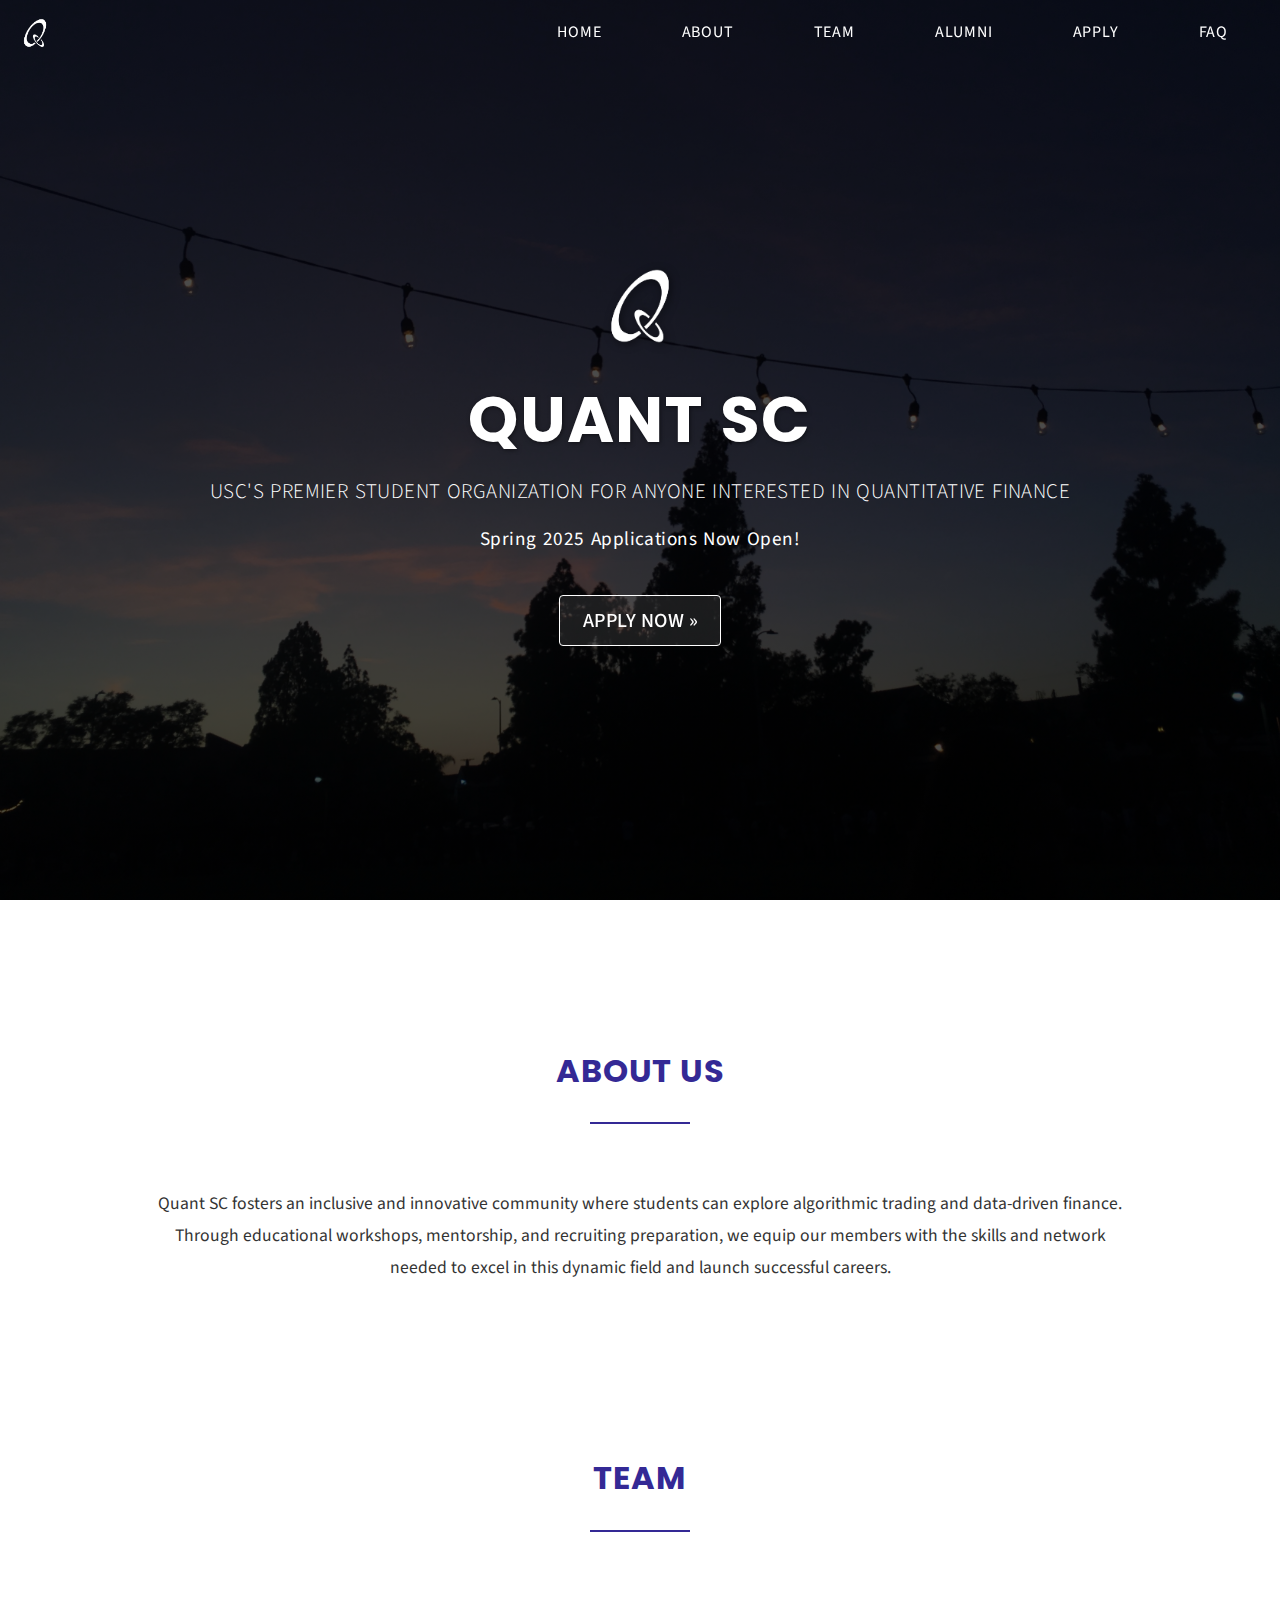
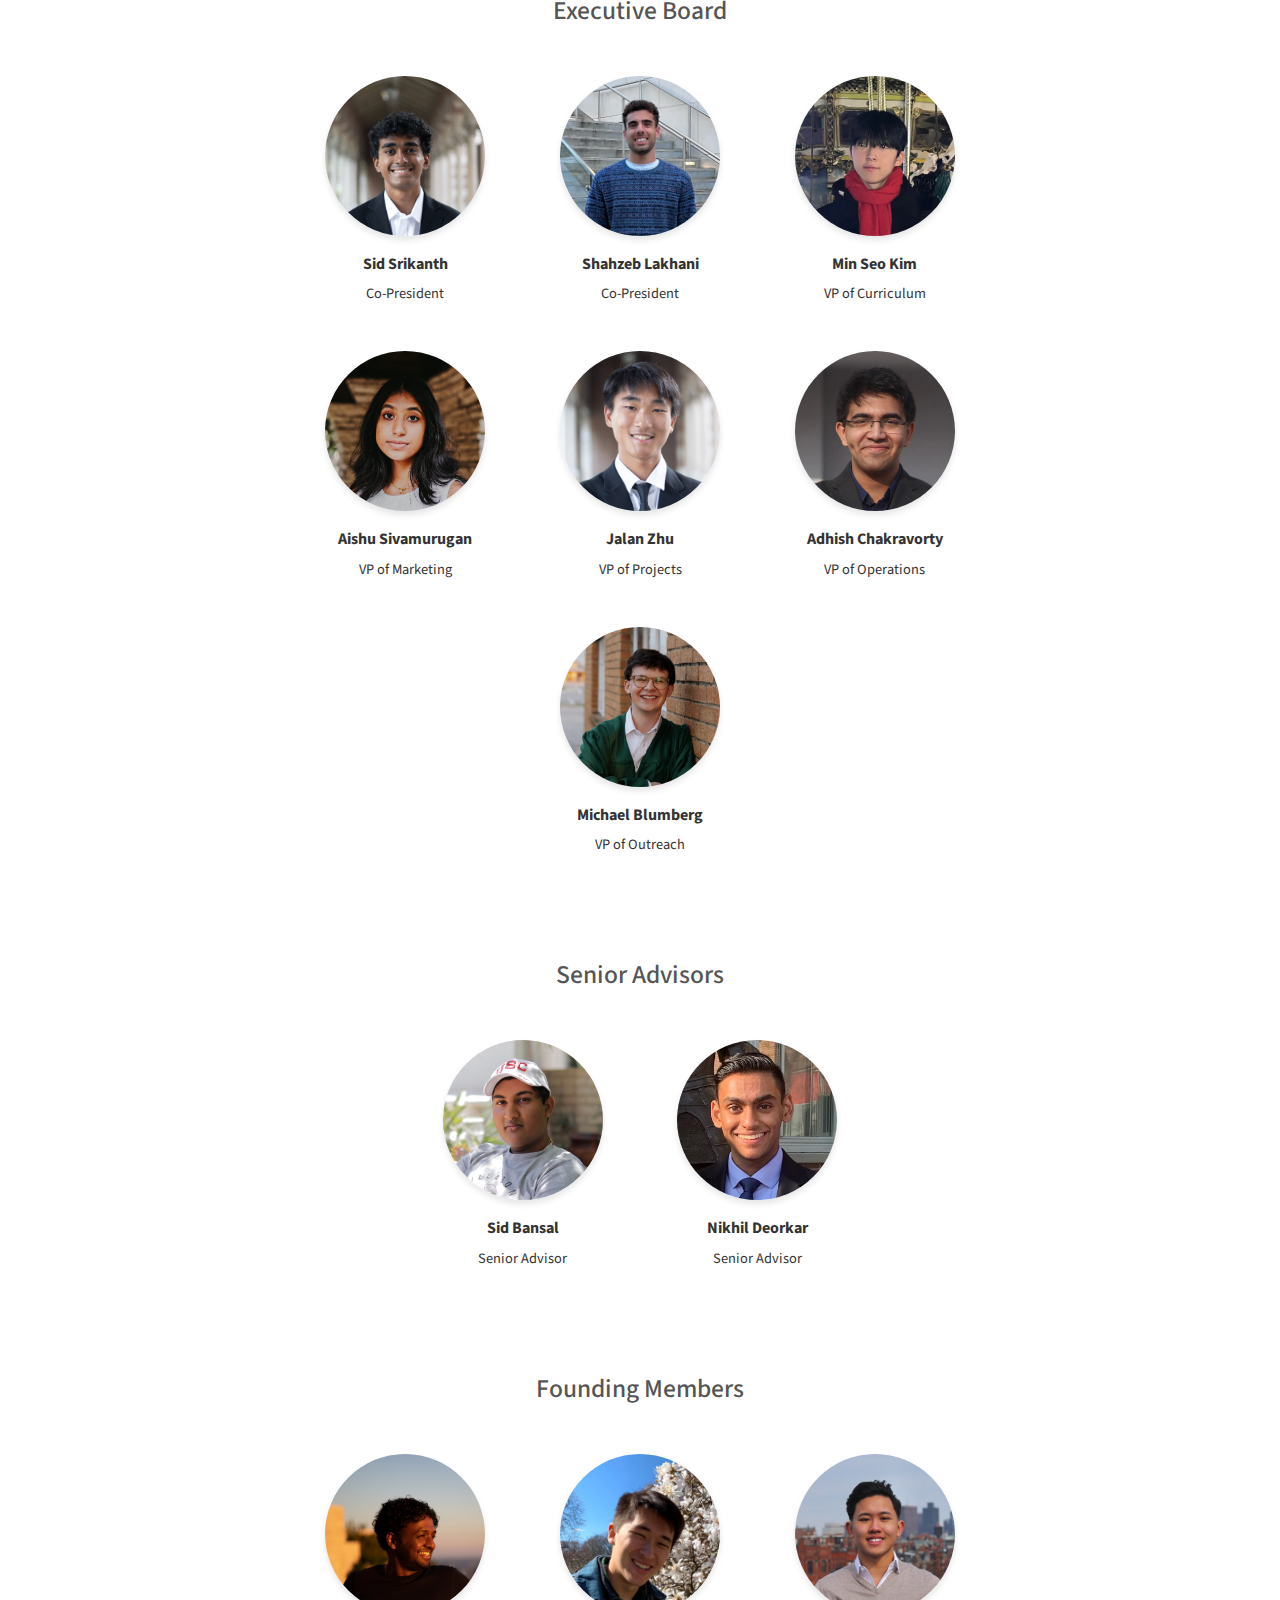
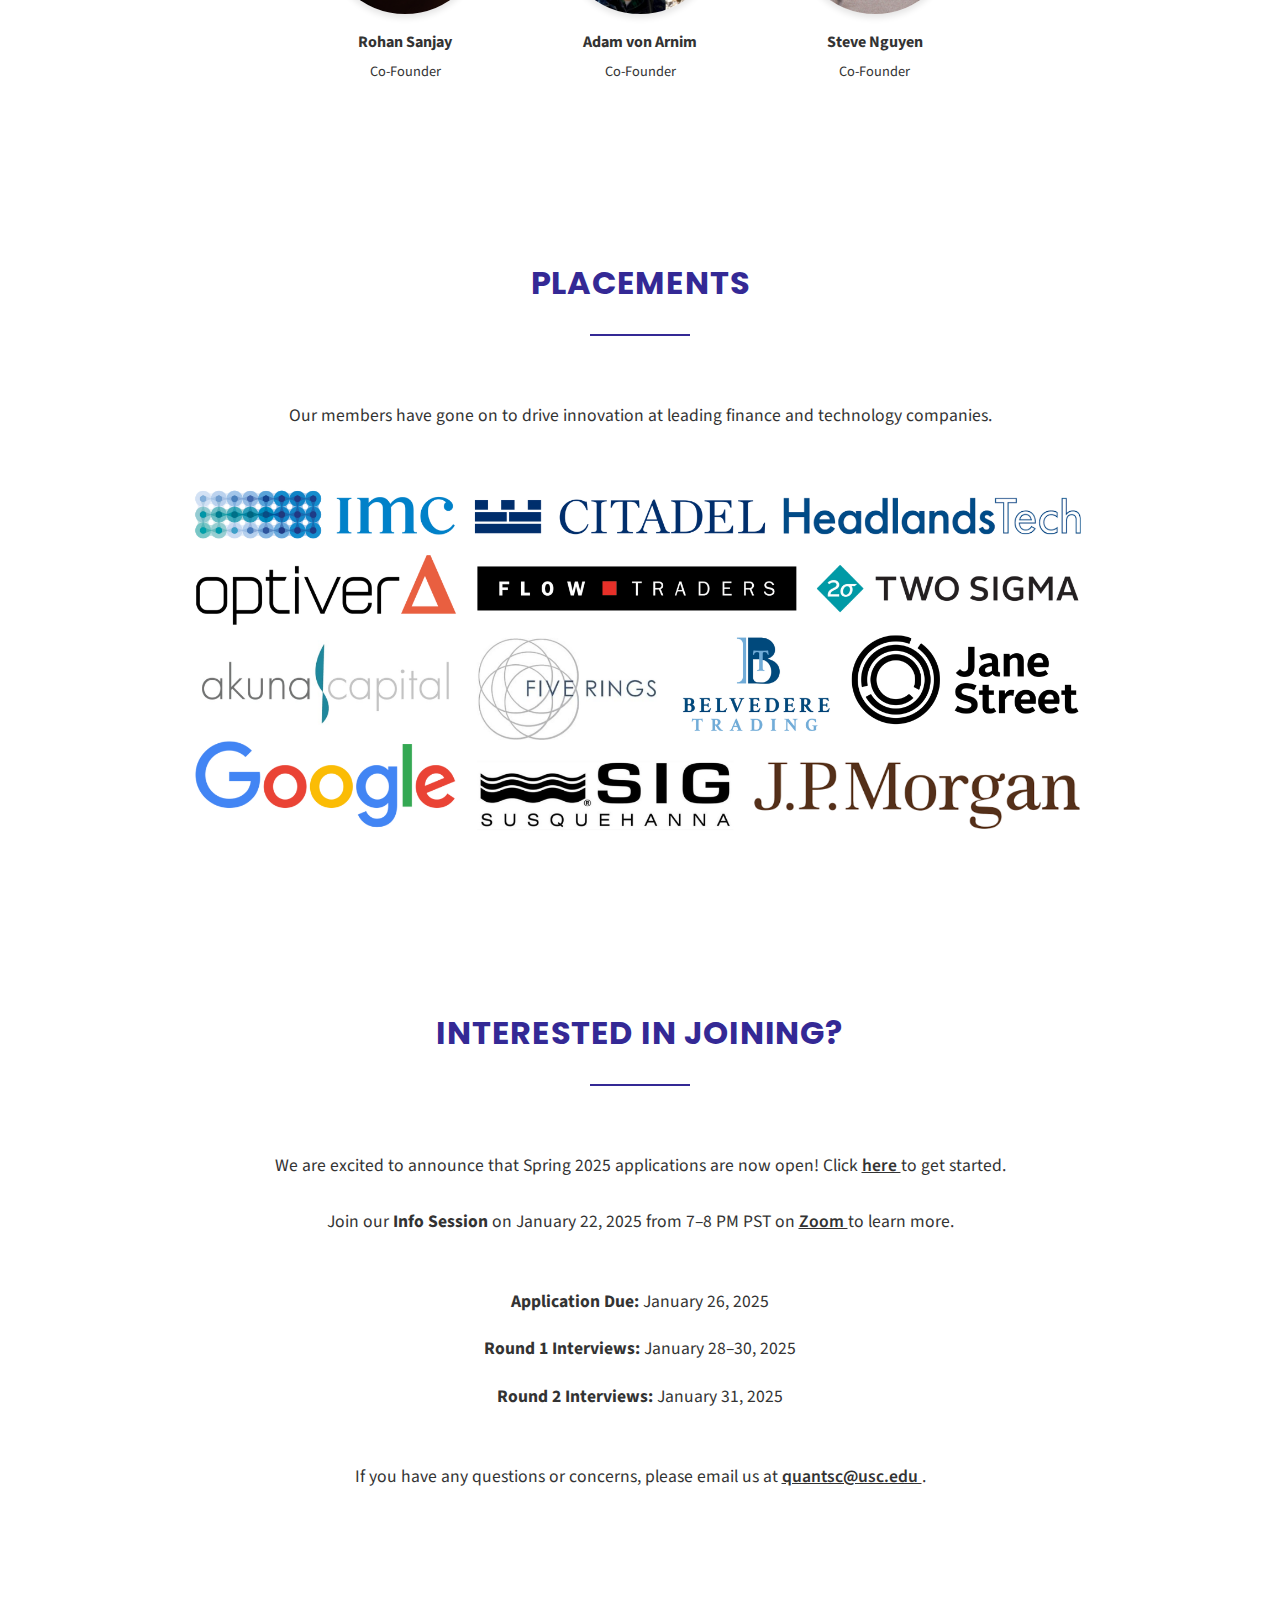
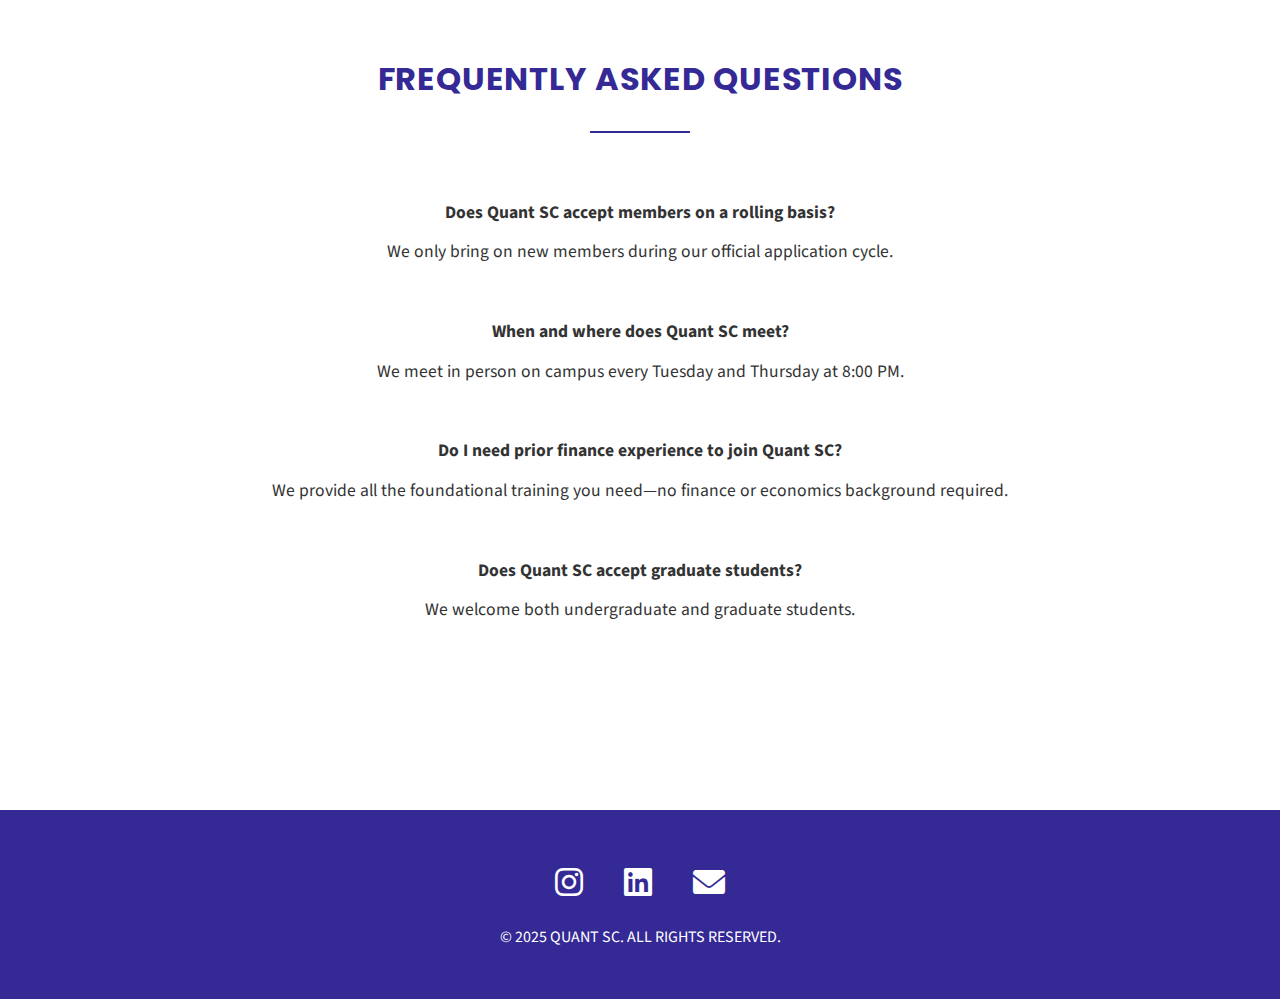
<file: index.html>
<!DOCTYPE html>
<html lang="en">
<head>
  <meta charset="utf-8" />
  <meta content="text/html; charset=utf-8" http-equiv="Content-Type" />
  <meta content="IE=edge" http-equiv="X-UA-Compatible" />
  <meta name="viewport" content="width=device-width, initial-scale=1" />
  <meta
    name="description"
    content="USC's premier student organization for anyone interested in quantitative finance"
  />
  <meta name="generator" content="Hugo 0.79.0" />
  <title>Quant SC</title>
  <link rel="icon" href="assets/imgs/ringsonly_color.png" />

  <!-- Bootstrap core CSS -->
  <link href="assets/dist/css/bootstrap.min.css" rel="stylesheet" />
  <link href="css/body.css" rel="stylesheet" />
  <link href="css/parallax.css" rel="stylesheet" />
  <link href="css/style.css" rel="stylesheet" />
  <link href="css/redesign.css" rel="stylesheet" />
  <link
    href="https://fonts.googleapis.com/css2?family=Poppins:wght@500;700&family=Source+Sans+Pro:wght@300;400&family=Inter:wght@400;500&display=swap"
    rel="stylesheet"
  />

  <script src="https://ajax.googleapis.com/ajax/libs/jquery/3.3.1/jquery.min.js"></script>
  <script src="js/replace.js"></script>
  <script src="js/nav.js"></script>
</head>

<body>
  <header>
    <nav class="navbar navbar-expand-md navbar-dark fixed-top cardinal-back">
      <div class="container-fluid">
        <div id="logo">
          <img alt="Quant SC" src="assets/imgs/ringsonly_white.png" />
        </div>
        <button
          class="navbar-toggler"
          type="button"
          data-bs-toggle="collapse"
          data-bs-target="#navbarCollapse"
          aria-controls="navbarCollapse"
          aria-expanded="false"
          aria-label="Toggle navigation"
        >
          <span class="navbar-toggler-icon"></span>
        </button>
        <div class="collapse navbar-collapse" id="navbarCollapse">
          <ul class="navbar-nav ms-auto mb-2 mb-md-0">
            <li class="nav-item active">
              <a class="nav-link" aria-current="page" href="#home">Home</a>
            </li>
            <li class="nav-item">
              <a class="nav-link" href="#about">About</a>
            </li>
            <li class="nav-item">
              <a class="nav-link" href="#team">Team</a>
            </li>
            <li class="nav-item">
              <a class="nav-link" href="#alumni">Alumni</a>
            </li>
            <li class="nav-item">
              <a class="nav-link" href="#apply">Apply</a>
            </li>
            <li class="nav-item">
              <a class="nav-link" href="#faq">FAQ</a>
            </li>
          </ul>
        </div>
      </div>
    </nav>
  </header>

  <div class="body-container">
    <div class="hero-section" id="welcome-message">
      <div class="hero-overlay">
        <img
          src="assets/imgs/ringsonly_white.png"
          alt="Quant SC Logo"
          class="hero-logo"
        />
        <h1 class="hero-title">Quant SC</h1>
        <p class="hero-subtitle">
          USC's Premier Student Organization for Anyone Interested in Quantitative Finance
        </p>
        <p class="hero-info">Spring 2025 Applications Now Open!</p>
        <a
          class="btn btn-lg btn-outline-light"
          href="https://forms.gle/8u4ytB1AhPin6FWq5"
          role="button"
          target="_blank" 
        >
          Apply Now &raquo;
        </a>
      </div>
    </div>

    <main class="container">
      <section class="section page-section scroll-offset" id="about">
        <div class="main-content-wrapper">
          <div class="container">
            <div class="about-content">
              <h1 class="about-title">About Us</h1>
              <div class="about-heading-line"></div>
              <p>
                Quant SC fosters an inclusive and innovative community where students can explore algorithmic trading and data-driven finance. Through educational workshops, mentorship, and recruiting preparation, we equip our members with the skills and network needed to excel in this dynamic field and launch successful careers. 
              </p>
            </div>
          </div>
        </div>
      </section>

      <section class="section page-section scroll-offset" id="team">
        <div class="main-content-wrapper">
          <div class="container">
            <div class="team-content">
              <h1 class="team-title">Team</h1>
              <div class="team-heading-line"></div>
              <h2 class="team-subtitle">Executive Board</h2>
              <div class="team-wrapper">
                <div class="members">
                  <div class="member">
                    <a
                      target="_blank"
                      href="https://www.linkedin.com/in/sid-srikanth/"
                    >
                      <img
                        class="profile-photo"
                        src="assets/imgs/sid_leader.png"
                        alt="Sid Srikanth"
                      />
                      <div class="member-details">
                        <p class="name">Sid Srikanth</p>
                        <p class="role">Co-President</p>
                      </div>
                    </a>
                  </div>
                  <div class="member">
                    <a
                      target="_blank"
                      href="https://www.linkedin.com/in/shahzeb-lakhani/"
                    >
                      <img
                        class="profile-photo"
                        src="assets/imgs/shahzeb.png"
                        alt="Shahzeb Lakhani"
                      />
                      <div class="member-details">
                        <p class="name">Shahzeb Lakhani</p>
                        <p class="role">Co-President</p>
                      </div>
                    </a>
                  </div>
                  <div class="member">
                    <a
                      target="_blank"
                      href="https://www.linkedin.com/in/minseokim04/"
                    >
                      <img
                        class="profile-photo"
                        src="assets/imgs/min.png"
                        alt="Min Seo Kim"
                      />
                      <div class="member-details">
                        <p class="name">Min Seo Kim</p>
                        <p class="role">VP of Curriculum</p>
                      </div>
                    </a>
                  </div>
                  <div class="member">
                    <a
                      target="_blank"
                      href="https://www.linkedin.com/in/aishu-sivamurugan/"
                    >
                      <img
                        class="profile-photo"
                        src="assets/imgs/aishu.png"
                        alt="Aishu Sivamurugan"
                      />
                      <div class="member-details">
                        <p class="name">Aishu Sivamurugan</p>
                        <p class="role">VP of Marketing</p>
                      </div>
                    </a>
                  </div>
                  <div class="member">
                    <a
                      target="_blank"
                      href="https://www.linkedin.com/in/jalan-zhu-49aa67250/"
                    >
                      <img
                        class="profile-photo"
                        src="assets/imgs/jalan.jpg"
                        alt="Jalan Zhu"
                      />
                      <div class="member-details">
                        <p class="name">Jalan Zhu</p>
                        <p class="role">VP of Projects</p>
                      </div>
                    </a>
                  </div>
                  <div class="member">
                    <a
                      target="_blank"
                      href="https://www.linkedin.com/in/adhish-chakravorty-474176211/"
                    >
                      <img
                        class="profile-photo"
                        src="assets/imgs/adhish.jpg"
                        alt="Adhish Chakravorty"
                      />
                      <div class="member-details">
                        <p class="name">Adhish Chakravorty</p>
                        <p class="role">VP of Operations</p>
                      </div>
                    </a>
                  </div>
                  <div class="member">
                    <a
                      target="_blank"
                      href="https://www.linkedin.com/in/michael-blumberg-0ab850261/"
                    >
                      <img
                        class="profile-photo"
                        src="assets/imgs/michael.jpg"
                        alt="Michael Blumberg"
                      />
                      <div class="member-details">
                        <p class="name">Michael Blumberg</p>
                        <p class="role">VP of Outreach</p>
                      </div>
                    </a>
                  </div>
                </div>
              </div>
              <h2 class="team-subtitle">Senior Advisors</h2>
              <div class="team-wrapper">
                <div class="members">
                  <div class="member">
                    <a
                      target="_blank"
                      href="https://www.linkedin.com/in/siddharth-bansal-20/"
                    >
                      <img
                        class="profile-photo"
                        src="assets/imgs/sid_follower.png"
                        alt="Sid Bansal"
                      />
                      <div class="member-details">
                        <p class="name">Sid Bansal</p>
                        <p class="role">Senior Advisor</p>
                      </div>
                    </a>
                  </div>
                  <div class="member">
                    <a
                      target="_blank"
                      href="https://www.linkedin.com/in/nikhil-deorkar/"
                    >
                      <img
                        class="profile-photo"
                        src="assets/imgs/nikhil.jpeg"
                        alt="Nikhil Deorkar"
                      />
                      <div class="member-details">
                        <p class="name">Nikhil Deorkar</p>
                        <p class="role">Senior Advisor</p>
                      </div>
                    </a>
                  </div>
                </div>
              </div>
              <h2 class="team-subtitle">Founding Members</h2>
              <div class="team-wrapper">
                <div class="members members-last">
                  <div class="member">
                    <a
                      target="_blank"
                      href="https://www.linkedin.com/in/rohansanjay"
                    >
                      <img
                        class="profile-photo"
                        src="assets/imgs/rohan.jpeg"
                        alt="Rohan Sanjay"
                      />
                      <div class="member-details">
                        <p class="name">Rohan Sanjay</p>
                        <p class="role">Co-Founder</p>
                      </div>
                    </a>
                  </div>
                  <div class="member">
                    <a
                      target="_blank"
                      href="https://www.linkedin.com/in/adamvonarnim"
                    >
                      <img
                        class="profile-photo"
                        src="assets/imgs/adam.jpg"
                        alt="Adam von Arnim"
                      />
                      <div class="member-details">
                        <p class="name">Adam von Arnim</p>
                        <p class="role">Co-Founder</p>
                      </div>
                    </a>
                  </div>
                  <div class="member">
                    <a
                      target="_blank"
                      href="https://www.linkedin.com/in/steve-nguyen-2b4781160"
                    >
                      <img
                        class="profile-photo"
                        src="assets/imgs/steve.jpg"
                        alt="Steve Nguyen"
                      />
                      <div class="member-details">
                        <p class="name">Steve Nguyen</p>
                        <p class="role">Co-Founder</p>
                      </div>
                    </a>
                  </div>
                </div>
              </div>
            </div>
          </div>
        </div>
      </section>

      <section class="section page-section scroll-offset" id="alumni">
        <div class="main-content-wrapper">
          <div class="container">
            <div class="alumni-content">
              <h1 class="alumni-title">Placements</h1>
              <div class="alumni-heading-line"></div>
              <p class="text-center mb-4">
                Our members have gone on to drive innovation at leading finance and technology companies.
              </p>
              <div class="text-center my-4">
                <img
                  src="assets/imgs/placements.png"
                  alt="Placements"
                  class="img-fluid"
                />
              </div>
            </div>
          </div>
        </div>
      </section>

      <section class="section page-section scroll-offset" id="apply">
        <div class="main-content-wrapper">
          <div class="container">
            <div class="apply-content">
              <h1 class="apply-title">Interested in Joining?</h1>
              <div class="apply-heading-line"></div>
              <p class="text-center mb-4">
                We are excited to announce that Spring 2025 applications are now open! 
                Click 
                <a 
                  href="https://forms.gle/8u4ytB1AhPin6FWq5" 
                  class="apply-link" 
                  target="_blank" 
                  rel="noopener noreferrer"
                >
                  here
                </a> 
                to get started.
              </p>
              <p class="text-center mb-4">
                Join our <strong>Info Session</strong> on January 22, 2025 from 7–8 PM PST on
                <a 
                  href="https://usc.zoom.us/j/99651571145" 
                  class="apply-link" 
                  target="_blank" 
                  rel="noopener noreferrer"
                >
                  Zoom
                </a>
                to learn more.
              </p>
              <ul class="apply-timeline">
                <!-- <li><strong>Application Opens:</strong> January 16, 2025</li> -->
                <li><strong>Application Due:</strong> January 26, 2025</li>
                <li><strong>Round 1 Interviews:</strong> January 28–30, 2025</li>
                <li><strong>Round 2 Interviews:</strong> January 31, 2025</li>
              </ul>
              <p class="text-center mb-4">
                If you have any questions or concerns, please email us at 
                <a 
                  href="mailto:quantsc@usc.edu" 
                  class="apply-link"
                >
                  quantsc@usc.edu
                </a>.
              </p>
            </div>
          </div>
        </div>
      </section>

      <section class="section page-section scroll-offset" id="faq">
        <div class="main-content-wrapper">
          <div class="container">
            <div class="faq-content">
              <h1 class="faq-title">Frequently Asked Questions</h1>
              <div class="faq-heading-line"></div>
              <div class="faq-item">
                <h4 class="faq-question">Does Quant SC accept members on a rolling basis?</h4>
                <p class="faq-answer">
                  We only bring on new members during our official application cycle.
                </p>
              </div>
              <div class="faq-item">
                <h4 class="faq-question">When and where does Quant SC meet?</h4>
                <p class="faq-answer">
                  We meet in person on campus every Tuesday and Thursday at 8:00 PM. 
                </p>
              </div>
              <div class="faq-item">
                <h4 class="faq-question">Do I need prior finance experience to join Quant SC?</h4>
                <p class="faq-answer">
                  We provide all the foundational training you need—no finance or economics background required.
                </p>
              </div>
              <div class="faq-item">
                <h4 class="faq-question">Does Quant SC accept graduate students?</h4>
                <p class="faq-answer faq-answer-last">
                  We welcome both undergraduate and graduate students.
                </p>
              </div>
            </div>
          </div>
        </div>
      </section>
    </main>

    <link
      rel="stylesheet"
      href="https://cdnjs.cloudflare.com/ajax/libs/font-awesome/6.0.0-beta3/css/all.min.css"
      integrity="sha512-...your-hash..."
      crossorigin="anonymous"
      referrerpolicy="no-referrer"
    />

    <footer class="footer-full">
      <div class="footer-social">
        <!-- Instagram -->
        <a 
          href="https://www.instagram.com/quant.sc" 
          class="social-link" 
          target="_blank" 
          rel="noopener noreferrer"
          aria-label="Instagram"
        >
          <i class="fab fa-instagram"></i>
        </a>
        <!-- LinkedIn -->
        <a 
          href="https://www.linkedin.com/company/quant-sc" 
          class="social-link" 
          target="_blank" 
          rel="noopener noreferrer"
          aria-label="LinkedIn"
        >
          <i class="fab fa-linkedin"></i>
        </a>
        <!-- Email -->
        <a 
          href="mailto:quantsc@usc.edu" 
          class="social-link" 
          aria-label="Email"
        >
          <i class="fas fa-envelope"></i>
        </a>
      </div>
      <p class="footer-copy">
        &copy; 2025 Quant SC. All rights reserved.
      </p>
    </footer>
  </div>

  <script src="assets/dist/js/bootstrap.bundle.min.js"></script>
  <script
    src="https://code.jquery.com/jquery-3.2.1.slim.min.js"
    integrity="sha384-KJ3o2DKtIkvYIK3UENzmM7KCkRr/rE9/Qpg6aAZGJwFDMVNA/GpGFF93hXpG5KkN"
    crossorigin="anonymous"
  ></script>
  <script
    src="https://maxcdn.bootstrapcdn.com/bootstrap/4.0.0/js/bootstrap.min.js"
    integrity="sha384-JZR6Spejh4U02d8jOt6vLEHfe/JQGiRRSQQxSfFWpi1MquVdAyjUar5+76PVCmYl"
    crossorigin="anonymous"
  ></script>
  <script src="js/main-2.0.0.js"></script>
</body>
</html>
</file>
<file: css/body.css>
/* GLOBAL STYLES
-------------------------------------------------- */
/* Padding below the footer and lighter body text */
.main {
  width: 100%;
}

.container {
  color: #5a5a5a;
}

.body-container {
  height: 100%;
  width: 100%;
  display: inline-grid !important;
  grid-template-rows: [welcome] 100% [rest] auto;
}

/* --- ABOUT US --- */
.members-list {
  max-width: 100%;
}

.tabs-content {
  position: relative;
}

.tab-pane {
  position: absolute;
  padding: 0.5rem 0;
  top: 0;
  left: 0;
  width: 100%;
  opacity: 0;
  visibility: hidden;
  transform: translate3d(0, 20px, 0);
  transition: all 450ms cubic-bezier(0.19, 1, 0.22, 1);
}

.tab-pane.active {
  position: relative;
  opacity: 1;
  visibility: visible;
  -ms-transform: none;
  transform: none;
}

.tabs-nav ul {
  position: relative;
  margin: 0 auto;
  padding: 0;
  list-style: none;
}

@media (min-width: 820px) {
  .tabs-nav ul {
    display: -ms-flexbox;
    display: flex;
    -ms-flex-flow: row wrap;
    flex-flow: row wrap;
    -ms-flex-pack: center;
    justify-content: center;
  }
}

.tabs-nav ul li {
  position: relative;
  display: block;
  margin: 0 0.5rem;
  z-index: 1;
}

@media (min-width: 820px) {
  .tabs-nav ul li {
    -ms-flex: none;
    flex: none;
  }
}

.tabs-nav ul li a {
  display: block;
  position: relative;
  padding: 0.5em 1em;
  overflow: hidden;
  text-overflow: ellipsis;
  white-space: nowrap;
  color: #181818;
}

.tabs-nav ul li a::after {
  background: #741bc1;
  content: "";
  display: block;
  position: absolute;
  top: 0;
  left: 0;
  width: 100%;
  height: 100%;
  z-index: -1;
  transform: translate3d(0, 100%, 0) translate3d(0, -2px, 0);
  transition: all 0.2s cubic-bezier(0.7, 0, 0.3, 1);
}

.tabs-nav ul li.active a,
.tabs-nav ul li.active a::after,
.tabs-nav ul li a:hover,
.tabs-nav ul li a:hover::after {
  color: #ffffff !important;
  background: #741bc1 !important;
  -ms-transform: none;
  transform: none;
}

.main-content-wrapper {
  padding-top: 2.5rem 0;
  overflow: hidden;
}
@media (min-width: 820px) {
  .main-content-wrapper {
    padding: 2.5rem 0;
  }
}

.main-content ul li {
  list-style: none;
  position: relative;
  padding-left: 15px;
  line-height: 1.7;
}

.main-content ul li::before {
  color: #741bc1;
  content: "\2022";
  font-size: 18px;
  position: absolute;
  top: 0;
  left: 0;
}

.main-content a {
  display: inline-block;
  position: relative;
}

.main-content a::after {
  background: rgba(24, 24, 24, 0.5);
}
.main-content a:hover::after {
  background: #741bc1;
}

.main-content ul li {
  list-style: none;
  position: relative;
  padding-left: 15px;
  line-height: 1.7;
}
.main-content ul li::before {
  color: #741bc1;
  content: "\2022";
  font-size: 18px;
  position: absolute;
  top: 0;
  left: 0;
}

#about-us {
  margin-bottom: 1.5rem;
}

/* TEAM CONTENT
-------------------------------------------------- */
/* Center align the text within the three columns below the carousel */
.prof-photo {
  display: inline-block;
  width: 150px;
  height: 150px;
  border-radius: 50%;

  background-repeat: no-repeat;
  background-position: center center;
  background-size: cover;
}

.team {
  height: auto;
  padding-top: 50px;
  padding-bottom: 50px;
}

.team-wrapper {
  width: 100%;
  margin-left: auto;
  margin-right: auto;
  max-width: 1300px;
  text-align: center;
  padding-left: 50px;
  padding-right: 50px;
}

.members {
  width: 100%;
  display: flex;
  flex-wrap: wrap;
  justify-content: center;
  margin-bottom: 5%; 
}

.members-last {
  margin-bottom: 0.5rem;
}

.member {
  width: 180px;
  height: 180px;
  border-radius: 50%;

  margin: 2%;
  position: relative;
}

.profile-photo {
  width: 100%;
  height: auto;
  border-radius: 50%;

  background-repeat: no-repeat;
  background-position: center center;
  background-size: cover;
}

.name {
  position: relative;
  top: 5%;
  font-size: 1.5rem;
}

.role {
  position: relative;
  font-size: 1.2rem;
}

.member a {
  color: rgb(79, 79, 79);
  font-weight: 400;
  text-decoration: none;
}

.member a:hover {
  color: rgb(110, 110, 110);
  text-decoration: underline;
}

@media (max-width: 750px) {
  .team-wrapper {
    padding-left: 10px;
    padding-right: 10px;
  }
}

@media (min-width: 1200px) {
  .member {
    margin-bottom: 9%;
  }
}

@media (max-width: 1200px) {
  .member {
    margin-bottom: 12%;
  }
}

@media (max-width: 989px) {
  .member {
    margin-bottom: 17%;
  }
}

@media (max-width: 770px) {
  .member {
    margin-bottom: 20%;
  }
}

@media (max-width: 600px) {
  .member {
    width: 160px;
    height: 160px;
  }
  .name {
    font-size: 1em;
  }
  .role {
    font-size: 0.8em;
    margin-bottom: 10%;
  }
}

@media (max-width: 416px) {
  .member {
    width: 100px;
    height: 100px;
    margin-bottom: 30%;
  }
  .name {
    font-size: 0.75em;
    margin-bottom: 5%;
  }
  .role {
    font-size: 0.7em;
  }
}

/* Featurettes
------------------------- */
.row {
  margin-top: 5rem !important;
  margin-bottom: 5rem !important;
}

.featurette-divider {
  margin: 0 0;
}

.featurette-heading {
  font-weight: 400;
  line-height: 1;
  letter-spacing: -0.05rem;
}

/* RESPONSIVE CSS
-------------------------------------------------- */
@media (min-width: 992px) {
  .row .featurette-heading {
    margin-top: 0rem;
  }
}

@media (min-width: 40em) {
  .featurette-heading {
    font-size: 50px;
  }
}

@media (min-width: 62em) {
  .featurette-heading {
    margin-top: 7rem;
  }
}

/* BUTTONS */
.btn {
  border: none;
  margin: 0.5rem;
}

.btn-primary,
.btn-primary:visited {
  background-color: #741bc1;
}

.btn-primary:hover {
  background-color: #741bc1;
}

/* EVENTS PANEL
------------------------------------------ */
.panel-group {
  margin-bottom: 1rem;
  padding: 1rem;
  width: 90%;
}

.panel-title {
  color: black;
}

.panel-heading .panel-title {
  color: #741bc1 !important;
  font-size: 20px !important;
}

.panel-body {
  margin-bottom: 1rem;
}

.panel-title a:hover {
  color: #021574;
  text-decoration: underline;
}
.panel-title a {
  color: #741bc1;
  font-size: 20px;
  text-decoration: none;
}
.panel-body {
  margin-bottom: 1rem;
}
.panel-body p {
  text-align: left;
  margin-left: 5%;
}

/* TAB PANEL
------------------------------------------ */
@media (min-width: 820px) {
  #project-bar {
    display: -ms-flexbox;
    display: flex;
    -ms-flex-flow: column wrap;
    flex-flow: column wrap;
    -ms-flex-pack: center;
    justify-content: center;
  }
}

.project-sidebar {
  height: 100%;
  padding: 0;
}

.project-block .bar-item {
  width: 100%;
  display: block;
  white-space: normal;
  outline: 0;
}

.bar-item {
  padding: 0px;
  display: block;
  outline: 0;
  border: none;
}

.bar-btn {
  border: none;
  display: inline-block;
  padding: 8px 16px;
  vertical-align: middle;
  overflow: hidden;
  text-decoration: none;
  color: inherit;
  background-color: inherit;
  text-align: left;
  cursor: pointer;
  white-space: nowrap;
}

.bar-container:after,
.bar-container:before {
  content: "";
  display: table;
  clear: both;
}

.animate-right {
  position: relative;
  animation: animateRight 0.4s;
}
@keyframes animateRight {
  from {
    left: 100px;
    opacity: 0;
  }
  to {
    left: 0;
    opacity: 1;
  }
}

.project-info {
  margin-top: 1rem;
  text-align: left;
}

.project-info div {
  display: none;
}

.tablink {
  display: block;
  position: relative;
  padding: 0.5em 1em;
  overflow: hidden;
  text-overflow: ellipsis;
  white-space: nowrap;
  color: #181818;
  background: white;
  border-style: none none solid none;
  border-width: medium;
  border-color: #741bc1;
}

.tablink.active::after {
  background: #741bc1;
  content: "";
  display: block;
  position: absolute;
  top: 0;
  left: 0;
  width: 100%;
  height: 100%;
  z-index: -1;
  transform: translate3d(0, 100%, 0) translate3d(0, -2px, 0);
  transition: all 0.2s cubic-bezier(0.7, 0, 0.3, 1);
}

.tablink.active,
.tablink:hover,
.tablink:hover::after {
  color: #ffffff !important;
  background: #741bc1 !important;
  -ms-transform: none;
  transform: none;
}

/* FAQ
------------------------------------------ */
.faq {
  margin-top: 2.5rem;
  margin-bottom: 2.5rem;
}
.faq h2 {
  text-align: center;
  margin-bottom: 2.5rem;
  color: #322b8e;
}
</file>
<file: css/parallax.css>
/* Header Parallax Element Style*/
.paral {
  width: 100%;
  height: 100%;
  background-attachment: fixed;
  background-repeat: no-repeat;
  background-size: cover;
  background-position: 50% 50%;
  position: absolute;
  margin-bottom: 10px;
}

@media only screen and (max-device-width: 1366px) {
  /* --- Disables parallax on mobile devices --- */
  .paral {
    background-attachment: scroll;
  }
}

/* Paragrapgh for Parallax Section */
.paral p {
  font-size: 32px;
  font-weight: 390;
  color: white;
  text-align: center;
  line-height: 60px;
}

/* Heading for Parallax Section */
.paral h1 {
  color: #ffffff;
  font-size: 4rem;
  text-align: center;
  padding-top: calc(100% / 10); /* Adjust padding */
  line-height: 1.2;
  text-shadow: 2px 2px 5px rgba(0, 0, 0, 0.6); /* Add text shadow for better contrast */
  font-family: "Roboto", sans-serif; /* Update font */
}

@media only screen and (min-device-width: 1150px) {
  .paral p {
    font-size: 40px;
  }
  .paral h1 {
    font-size: 72px;
  }
}

@media only screen and (max-width: 576px) {
  .paral h1 {
    font-size: 2rem;
    line-height: 1.4;
  }

  .paral p {
    font-size: 1rem;
  }

  .btn-primary {
    padding: 0.5rem 1rem;
  }
}

@media only screen and (max-device-width: 380px) {
  .paral p {
    font-size: 16px;
    margin-bottom: 0;
  }
  .paral h1 {
    font-size: 24px;
  }
}

/* Content for Parallax Section */
.hero-section {
  background: linear-gradient(rgba(0, 0, 0, 0.7), rgba(0, 0, 0, 0.7)), 
              url("../assets/imgs/sky.jpeg") center/cover no-repeat;
  height: 100vh;
  display: flex;
  align-items: center;
  justify-content: center;
  text-align: center;
  color: #ffffff;
}

.hero-overlay {
  max-width: 1000px;
  margin: auto;
  padding: 2rem;
}

.hero-title {
  font-family: 'Poppins', sans-serif; 
  font-size: 4rem; 
  font-weight: 700; 
  text-transform: uppercase;
  letter-spacing: 0.08rem;
  color: #ffffff;
  text-shadow: 1px 1px 4px rgba(0, 0, 0, 0.5); 
}

.hero-subtitle {
  font-family: 'Source Sans Pro', sans-serif;
  font-size: 1.3rem;
  font-weight: 300; 
  margin: 1rem 0;
  text-transform: uppercase;
  letter-spacing: 0.03rem;
  word-spacing: 0.1rem;
  white-space: nowrap; 
}

.hero-info {
  font-family: 'Source Sans Pro', sans-serif;
  font-size: 1.2rem;
  margin-bottom: 2rem;
  letter-spacing: 0.03rem;
  word-spacing: 0.1rem;
}

.btn-outline-light {
  font-family: 'Source Sans Pro', sans-serif;
  border: 1px solid #ffffff;
  color: #ffffff;
  padding: 0.6rem 1.4rem;
  font-weight: 500; 
  text-transform: none; 
  border-radius: 4px; 
  background: rgba(255, 255, 255, 0.1); 
  backdrop-filter: blur(0px); 
  transition: all 0.3s ease; 
  text-transform: uppercase;
  letter-spacing: 0.03rem;
}

.btn-outline-light:hover {
  background: rgba(255, 255, 255, 0.18); 
  backdrop-filter: blur(5px); 
  color: #ffffff; 
}

.btn-outline-light:focus,
.btn-outline-light:active {
  outline: none !important;
  box-shadow: none !important;
}

/* Remove Bottom Margin from Jumbotron */
.jumbotron {
  margin-bottom: 0;
}

.paral h1 {
  font-size: 4.5rem; /* Slightly larger for emphasis */
  font-weight: bold;
  text-shadow: 2px 2px 5px rgba(0, 0, 0, 0.7);
  line-height: 1.2;
}

.paral p {
  font-size: 1.5rem;
  color: #ffffff;
  text-shadow: 1px 1px 2px rgba(0, 0, 0, 0.7);
}

.hero-logo {
  width: 120px; /* Adjust size as needed */
  margin-bottom: 1rem; /* Space between logo and heading */
  display: block;
  margin-left: auto;
  margin-right: auto;
  filter: drop-shadow(2px 2px 4px rgba(0, 0, 0, 0.5)); /* Add a subtle shadow for better contrast */
}
</file>
<file: css/style.css>
/* --- GLOBAL --- */
html {
  scroll-behavior: smooth;
}

body,
html {
  margin: 0;
  padding: 0;
  width: 100%;
  height: 100%;
}

main {
  grid-area: rest;
  grid-column-start: 1;
  margin-top: 5%;
}

.smaller-width {
  margin: 0;
  position: absolute;
  top: 50%;
  left: 50%;
  transform: translate(-50%, -50%);
  width: 70%;
}

@media only screen and (max-device-width: 600px) {
  .smaller-width {
    width: 90%;
  }
}

.scroll-offset {
  scroll-margin-top: 80px; 
}

/* --- LOGO --- */
#logo {
  display: -ms-flexbox;
  display: flex;
  position: relative;
  margin: 0;
  max-width: 250px;
  height: 100%;
  z-index: 2;
}

@media (min-width: 820px) {
  #logo {
    -ms-flex-direction: column;
    flex-direction: column;
    -ms-flex-align: start;
    align-items: flex-start;
    max-width: 100%;
    min-width: 0;
  }
}

#logo a {
  -ms-flex: none;
  flex: none;
  display: block;
  position: relative;
  margin: 0;
  width: 100%;
}

#logo img {
  -ms-flex-item-align: left;
  -ms-grid-row-align: left;
  align-self: left;
  margin: 0;
  width: auto;
  height: auto;
  max-height: 3rem;
  max-width: 100%;
}

/* --- NAVIGATION --- */
.navbar-dark .navbar-nav .nav-link {
  font-family: 'Source Sans Pro', sans-serif;
  font-weight: 400; 
  font-size: 1rem; 
  text-transform: uppercase;
  color: #ffffff; 
  transition: color 0.3s ease; 
}

.navbar-dark .navbar-nav .nav-link:focus,
.navbar-dark .navbar-nav .nav-link:hover {
  color: #cccccc; 
}

.navbar-dark {
  color: #342995
}

.navbar-nav .nav-item {
  margin: 0 2rem;
}

.navbar-nav .nav-link {
  padding: 0.75rem; 
  letter-spacing: 0.05rem; 
  font-size: 1rem; 
}

.cardinal-back {
  background: transparent;
  transition: background 0.3s ease, box-shadow 0.3s ease;
}

.gold-back {
  background-color: #3E206D;
}

.cardinal-text {
  color: #322b8e;
}

.gold-text {
  color: #3E206D !important;
}

/* --- FOOTER --- */
.foot {
  margin-top: 2rem;
  margin-bottom: 2rem;
}

.subtle-link {
  text-decoration: none;
}

.subtle-link:hover {
  color: rgb(154, 1, 1);
}

body, html {
  font-family: "Roboto", sans-serif;
  color: #f8f9fa;
  line-height: 1.6;
}

.btn-primary {
  background-color: #ffffff;
  color: #3E206D;
  font-weight: bold;
  border-radius: 5px;
  padding: 0.75rem 1.5rem;
  box-shadow: 0px 4px 6px rgba(0, 0, 0, 0.1);
  transition: all 0.3s ease;
}

.btn-primary:hover {
  background-color: #3E206D;
  color: #ffffff;
  box-shadow: 0px 6px 12px rgba(0, 0, 0, 0.2);
}

.footer-full {
  width: 100%;
  background-color: #342995;
  text-align: center;
  padding: 3rem 0;
  position: relative; 
  color: #ffffff;
  margin: 0;
}

.footer-social {
  margin-bottom: 1rem;
}

.social-link {
  margin: 0 1rem;
  font-size: 2rem;
  color: #ffffff;
  transition: color 0.3s ease;
  text-decoration: none;
}

.social-link:hover {
  color: #cccccc;
}

.footer-copy {
  font-family: 'Source Sans Pro', sans-serif;
  font-weight: 400; 
  font-size: 1rem; 
  text-transform: uppercase;
  margin: 0;
}
</file>
<file: css/redesign.css>
/* --- ABOUT US --- */
.about-content {
    max-width: 1000px; 
    margin: auto; 
    padding: 1rem; 
  }
  
  .about-title {
    color: #342995; 
    text-transform: uppercase; 
    font-family: 'Poppins', sans-serif;
    font-size: 2rem; 
    font-weight: bold;
    letter-spacing: 0.05rem;
    text-align: center;
    margin-top: 2rem;
    margin-bottom: 2rem; 
  }
  
  .about-heading-line {
    width: 100px;
    height: 2px;
    background: #342995;
    margin: auto;
    margin-bottom: 4rem;
  }
  
  .about-content p {
    font-family: 'Source Sans Pro', sans-serif;
    font-size: 1.1rem; 
    line-height: 1.8; 
    text-align: center;
    color: #333; 
    margin-bottom: 2rem;
  }
  
  /* --- TEAM --- */
  .team-content {
    max-width: 1000px; 
    margin: auto; 
    padding: 1rem; 
  }
  
  .team-title {
    color: #342995; 
    text-transform: uppercase; 
    font-family: 'Poppins', sans-serif;
    font-size: 2rem; 
    font-weight: bold;
    letter-spacing: 0.05rem;
    text-align: center;
    margin-top: 2rem;
    margin-bottom: 2rem; 
  }
  
  .team-heading-line {
    width: 100px;
    height: 2px;
    background: #342995;
    margin: auto;
    margin-bottom: 4rem;
  }
  
  .team-subtitle {
    text-align: center;
    font-family: 'Source Sans Pro', sans-serif;
    font-size: 1.6rem;
    color: #555;
    margin-top: 2rem;
    margin-bottom: 2rem;
  }
  
  .team-wrapper {
    display: flex;
    flex-wrap: wrap;
    justify-content: center;
    gap: 2rem;
  }
  
  .member {
    text-align: center;
    width: 200px;
    transition: transform 0.3s ease, box-shadow 0.3s ease; 
  }
  
  .profile-photo {
    width: 160px;
    height: 160px;
    border-radius: 50%;
    object-fit: cover;
    margin-bottom: 1rem;
    box-shadow: 0 4px 6px rgba(0, 0, 0, 0.1);
    transition: transform 0.3s ease;
  }
  
  .profile-photo:hover {
    transform: scale(1.05); 
    box-shadow: 0 6px 12px rgba(0, 0, 0, 0.15); 
  }
  
  .member-details {
    font-family: 'Source Sans Pro', sans-serif;
  }
  
  .name {
    font-size: 1rem;
    font-weight: bold;
    color: #333;
    margin-bottom: 0.3rem;
  }
  
  .role {
    font-size: 0.9rem;
    color: #333;
    margin: 0;
  }
  
  .member a {
    text-decoration: none;
    color: inherit;
    display: inline-block;
    transition: color 0.2s ease;
  }
  
  .member a:hover {
    text-decoration: none; 
  }
  
  /* --- APPLY --- */
  .apply-content {
    max-width: 1000px;
    margin: auto;
    padding: 1rem;
    text-align: center; 
  }
  
  .apply-title {
    color: #342995;
    text-transform: uppercase;
    font-family: 'Poppins', sans-serif;
    font-size: 2rem;
    font-weight: bold;
    letter-spacing: 0.05rem;
    margin-top: 2rem;
    margin-bottom: 2rem;
  }
  
  .apply-heading-line {
    width: 100px;
    height: 2px;
    background: #342995;
    margin: auto;
    margin-bottom: 4rem;
  }
  
  .apply-content p {
    font-family: 'Source Sans Pro', sans-serif;
    font-size: 1.1rem;
    line-height: 1.8;
    color: #333;
    margin-bottom: 0;
  }
  
  .apply-link {
    color: #342995;
    text-decoration: underline;
    font-weight: 600;
  }
  
  .apply-timeline {
    list-style: none;
    padding: 0;
    margin: auto;
    max-width: 400px; 
    text-align: left;
    margin-top: 3rem;
    margin-bottom: 3rem;
  }
  
  .apply-timeline li {
    margin-bottom: 1rem;
    font-family: 'Source Sans Pro', sans-serif;
    font-size: 1.1rem;
    color: #333;
    line-height: 1.8;
    text-align: center;
  }
  
  .apply-link {
    color: #333;       
    text-decoration: underline; 
  }
  
  .apply-link:hover,
  .apply-link:focus {
    color: #342995;       
    text-decoration: underline;
  }
  
  /* --- ALUMNI --- */
  .alumni-content {
    max-width: 1000px;
    margin: auto;
    padding: 1rem;
    text-align: center;
  }
  
  .alumni-title {
    color: #342995;
    text-transform: uppercase;
    font-family: 'Poppins', sans-serif;
    font-size: 2rem;
    font-weight: bold;
    letter-spacing: 0.05rem;
    margin-top: 2rem;
    margin-bottom: 2rem;
  }
  
  .alumni-heading-line {
    width: 100px;
    height: 2px;
    background: #342995;
    margin: auto;
    margin-bottom: 4rem;
  }
  
  .alumni-content p {
    font-family: 'Source Sans Pro', sans-serif;
    font-size: 1.1rem;
    line-height: 1.8;
    color: #333;
    margin-bottom: 0;
  }
  
  /* --- FAQ --- */
  .faq-content {
    max-width: 1000px;
    margin: auto;
    padding: 1rem;
    text-align: center; 
  }
  
  .faq-title {
    color: #342995;
    text-transform: uppercase;
    text-align: center;
    font-family: 'Poppins', sans-serif;
    font-size: 2rem;
    font-weight: bold;
    letter-spacing: 0.05rem;
    margin-top: 2rem;
    margin-bottom: 2rem;
  }
  
  .faq-heading-line {
    width: 100px;
    height: 2px;
    background: #342995;
    margin: auto;
    margin-bottom: 4rem;
  }
  
  .faq-item {
    margin-bottom: 3rem;
    text-align: center;
  }
  
  .faq-question {
    font-family: 'Source Sans Pro', sans-serif;
    font-size: 1.1rem;
    line-height: 1.8;
    font-weight: bold;
    color: #333;
  }
  
  .faq-answer {
    font-family: 'Source Sans Pro', sans-serif;
    font-size: 1.1rem;
    color: #333;
    line-height: 1.8;
    margin-bottom: 0;
  }
  
  .faq-answer-last {
    margin-bottom: 8rem;
  }
</file>
